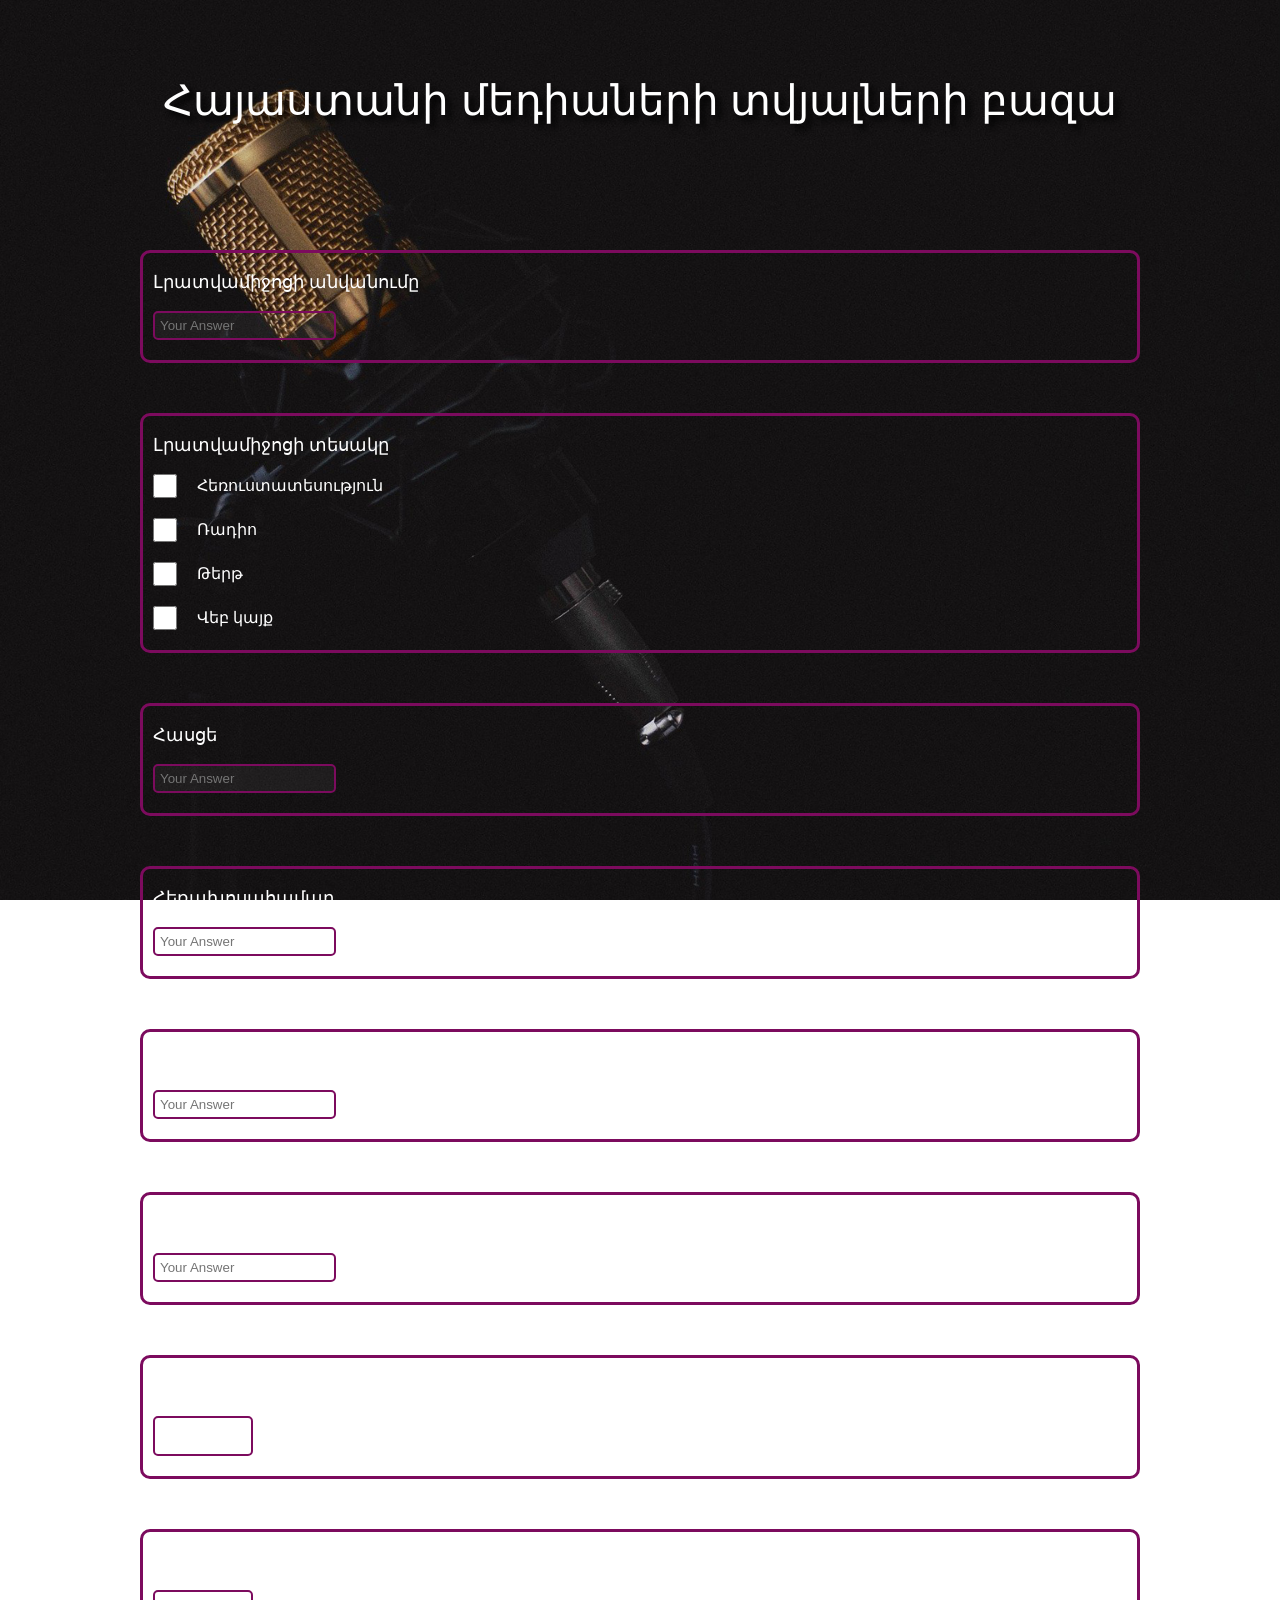
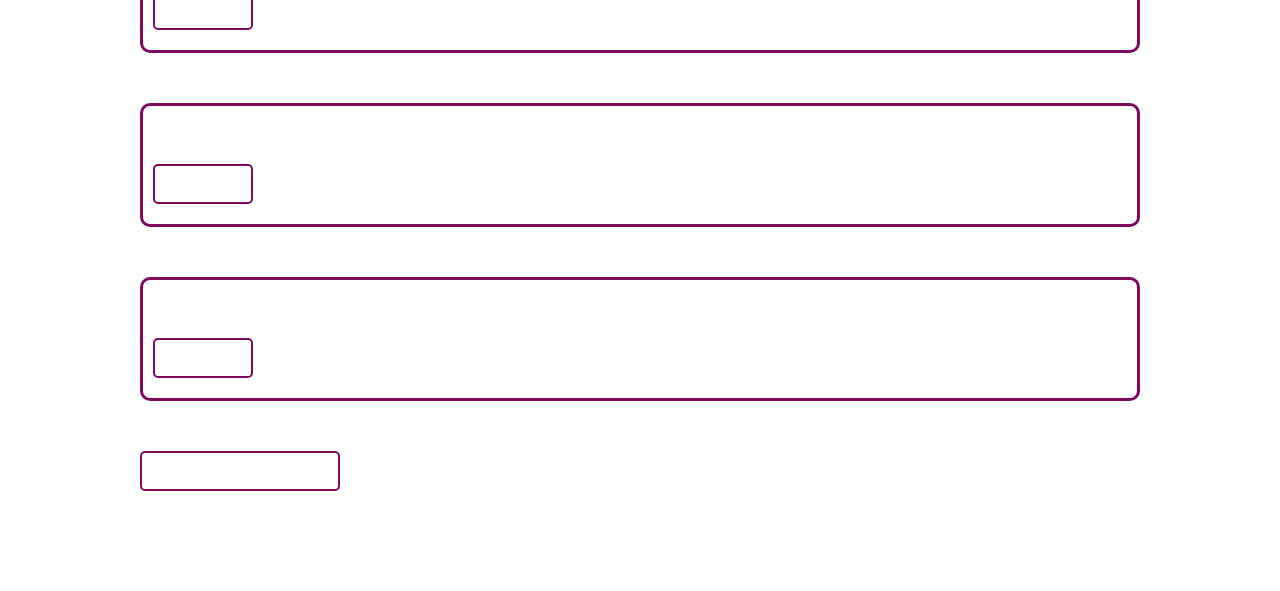
<file: Form/index.html>
<!DOCTYPE html>
<html>
    <head>
        <title>Form</title>
        
        <link rel="stylesheet" href="css/style.css"/>
        
        <meta http-equiv="Content-type" content="text/html; charset=UTF-8"/>
        <meta name="viewport" content="width=device-width">
        <!--<script src="https://code.jquery.com/jquery-3.6.0.min.js" integrity="sha256-/xUj+3OJU5yExlq6GSYGSHk7tPXikynS7ogEvDej/m4=" crossorigin="anonymous"></script>!-->
        
    </head>
    <body>
      <div class="wrapper">
          <header class="header">
                <div class="container">
                    <h1 class="header__title">Հայաստանի մեդիաների տվյալների բազա</h1>
                </div>
          </header>
          <div class="content">
              <form action="#" id="form" class="form__body">
              <div class="item">
                  <div class="item__question">Լրատվամիջոցի անվանումը</div>
                  <input type="text" id="formName" name="name" class="item__textInput" placeholder="Your Answer">
              </div>
              <div class="item">
                <div class="item__question">Լրատվամիջոցի տեսակը</div>
                    <div class="item__options">
                        <div class="options__item">
                            <input type="checkbox" id="tv-check" name="tv" class="item__checkInput">
                            <label for="tv-check" class="checkLabel">Հեռուստատեսություն</label>
                        </div>
                        <div class="options__item">
                            <input type="checkbox" id="radio-check" name="radio" class="item__checkInput">
                            <label for="radio-check" class="checkLabel">Ռադիո</label>
                        </div>
                        <div class="options__item">
                            <input type="checkbox" id="newspaper-check" name="newspaper" class="item__checkInput">
                            <label for="newspaper-check" class="checkLabel">Թերթ</label>
                        </div>
                        <div class="options__item">
                            <input type="checkbox" id="web-check" name="web" class="item__checkInput">
                            <label for="web-check" class="checkLabel">Վեբ կայք</label>
                        </div>
                    </div>
            </div>
            <div class="item">
                <div class="item__question">Հասցե</div>
                <input type="text" id="formAddress" name="address" class="item__textInput" placeholder="Your Answer">
            </div>
            <div class="item">
                <div class="item__question">Հեռախոսահամար</div>
                <input type="text" id="formPhone" name="phone" class="item__textInput" placeholder="Your Answer">
            </div>
            <div class="item">
                <div class="item__question">Էլ-փոստ</div>
                <input type="text" id="formEmail" name="email" class="item__textInput" placeholder="Your Answer">
            </div>
            <div class="item">
                <div class="item__question">Վեբ կայք</div>
                <input type="text" id="formWeb" name="webPage" class="item__textInput" placeholder="Your Answer">
            </div>
              <div class="item">
                    <div class="item__question">Արդյոք լրատվամիջոցը ունի 
                      ինքնակարգավորման մեխանիզմ և/կամ անդամակցում է 
                      Դիտորդ մարմնին
                    </div>
                    <input type="button" class="item__button" id="b1" value="Այո" onclick="document.getElementById('b1').classList.toggle('active');">
              </div>
              <div class="item">
                <div class="item__question">Լրատվամիջոցի նույնականացման 
                    տվյալները հայտնի են և հրապարակային
                  </div>
                  <input type="button" class="item__button" id="b2" value="Այո" onclick="document.getElementById('b2').classList.toggle('active');">
              </div>
              <div class="item">
                <div class="item__question">Խմբագրակազմը հայտնի է և հրապարակային
                  </div>
                  <input type="button" class="item__button" id="b3" value="Այո" onclick="document.getElementById('b3').classList.toggle('active');">
              </div>
              <div class="item">
                <div class="item__question">Նյութերի հեղինակների անունները հրապարակվում են
                </div>
                <input type="button" class="item__button" id="b4" value="Այո" onclick="document.getElementById('b4').classList.toggle('active');">
              </div>
              <div class="submit__item">
                  <input type="submit" name="submit" id="submit" value="Հաստատել" class="submit">
              </div>
            </form>
          </div>
        </div>
        <div class="bedge__container">
            <div class="red" id="red">
           <span> Ձեր լրատվամիջոցի նշանը՝</span><img src="./img/red.png" alt="">
            </div>
            <div class="yellow" id="yellow">
                <span> Ձեր լրատվամիջոցի նշանը՝</span><img src="./img/yellow.png" alt="">
            </div>
            <div class="green"id="green" >
                <span> Ձեր լրատվամիջոցի նշանը՝</span><img src="./img/green.png" alt="">
            </div>
    </div>
        <script src="./js/script.js"></script>
 
    </body>
</html>
</file>
<file: Form/css/style.css>
* {
  padding: 0;
  margin: 0;
  border: 0;
}

*, *:before, *:after {
  -webkit-box-sizing: border-box;
  box-sizing: border-box;
}

:focus, :active {
  outline: none;
}

a:focus, a:active {
  outline: none;
}

nav, footer, header, aside {
  display: block;
}

html, body {
  height: 100%;
  width: 100%;
  font-size: 100%;
  line-height: 1;
  font-size: 14px;
  -ms-text-size-adjust: 100%;
  -moz-text-size-adjust: 100%;
  -webkit-text-size-adjust: 100%;
}

input, button, textarea {
  font-family: inherit;
}

input::-ms-clear {
  display: none;
}

button {
  cursor: pointer;
}

button::-moz-focus-inner {
  padding: 0;
  border: 0;
}

a, a:visited {
  text-decoration: none;
}

a:hover {
  text-decoration: none;
}

ul li {
  list-style: none;
}

img {
  vertical-align: top;
}

h1, h2, h3, h4, h5, h6 {
  font-size: inherit;
  font-weight: 400;
}

/*--------------------------------------*/
html {
  height: 100%;
}

body {
  background: url("../img/background.jpg");
  background-size: cover;
  background-attachment: fixed;
  height: 100%;
  font-family: Arial, Helvetica, sans-serif;
}

.wrapper {
  position: relative;
  max-width: 1180px;
  margin: 0 auto;
  padding: 0 0 50px 0;
}

.header {
  /* background: url('../../img/mic-1132528_1280.webp')0 -100px no-repeat;*/
  background-size: cover;
  height: 200px;
}
.header .container {
  top: 40%;
  text-align: center;
  position: relative;
}
.header__title {
  font-size: 42px;
  text-shadow: 5px 5px 6px #000;
  color: #fff;
}

.content {
  padding: 0 10px;
}
.content .item {
  max-width: 1000px;
  border: 3px solid #7c0b5e;
  border-radius: 10px;
  margin: 50px auto;
  padding: 20px 10px;
}
.content .item__question {
  color: #fff;
  font-size: 18px;
  margin: 0 0 20px 0;
}
.content .item__textInput {
  background-color: rgba(255, 255, 255, 0.05);
  color: #fff;
  border: 2px solid #7c0b5e;
  border-radius: 5px;
  padding: 5px;
}
.content .item__options .options__item {
  margin: 20px 0 0 0;
  display: -webkit-box;
  display: -ms-flexbox;
  display: flex;
}
.content .item__options .options__item .item__checkInput {
  height: 24px;
  width: 24px;
  margin: 0 20px 0 0;
}
.content .item__options .options__item .checkLabel {
  font-size: 16px;
  line-height: 24px;
  color: #fff;
}
.content .item__button {
  position: relative;
  right: 0px;
  width: 100px;
  height: 40px;
  text-align: center;
  font-size: 18px;
  border: 2px solid #7c0b5e;
  border-radius: 5px;
  color: #fff;
  background: none;
}
.content .item__button:hover {
  background-color: rgba(255, 255, 255, 0.2);
}
.content .item__button.active {
  background-color: #7c0b5e;
}
.content .submit__item {
  max-width: 1000px;
  margin: 50px auto;
}
.content .submit__item .submit {
  position: relative;
  width: 200px;
  height: 40px;
  text-align: center;
  font-size: 18px;
  display: block;
  border: 2px solid #7c0b5e;
  border-radius: 5px;
  color: #fff;
  background: none;
}
.content .submit__item .submit:hover {
  background-color: #7c0b5e;
}

.red {
  display: none;
  width: 200px;
  -webkit-transition: all 0.5s ease 0s;
  transition: all 0.5s ease 0s;
}
.red img {
  width: 100px;
  margin: 20px auto;
}

.yellow {
  display: none;
  width: 200px;
  -webkit-transition: all 0.5s ease 0s;
  transition: all 0.5s ease 0s;
}
.yellow img {
  width: 100px;
  margin: 20px auto;
}

.green {
  display: none;
  width: 200px;
  -webkit-transition: all 0.5s ease 0s;
  transition: all 0.5s ease 0s;
}
.green img {
  width: 100px;
  margin: 20px auto;
}

.show {
  display: block;
}
.show span {
  color: #fff;
}

.bedge__container {
  max-width: 1000px;
  margin: 0 auto;
}
</file>
